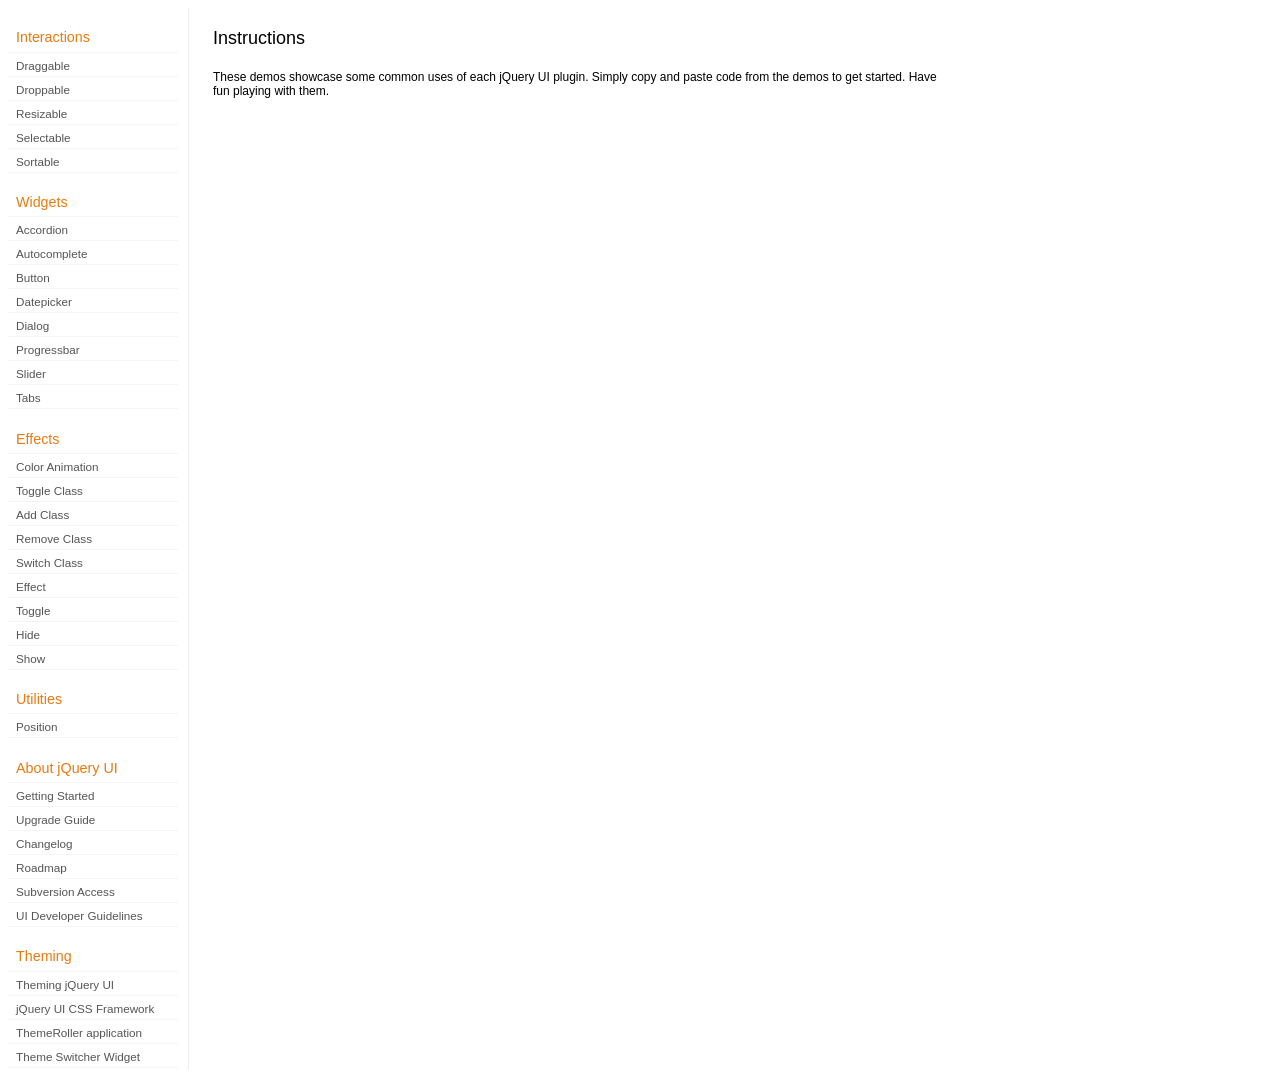
<file: web-app/js/jquery/development-bundle/demos/index.html>
<!DOCTYPE html>
<html lang="en">
<head>
	<meta charset="UTF-8" />
	<meta http-equiv="Content-Type" content="text/html; charset=utf-8" />
	<title>jQuery UI Demos</title>
	<link type="text/css" href="../themes/base/jquery.ui.all.css" rel="stylesheet" />
	<link type="text/css" href="demos.css" rel="stylesheet" />
	<script type="text/javascript" src="../jquery-1.4.2.js"></script>
	<script type="text/javascript" src="../external/jquery.bgiframe-2.1.1.js"></script>
	<script type="text/javascript" src="../ui/jquery.ui.core.js"></script>
	<script type="text/javascript" src="../ui/jquery.ui.widget.js"></script>
	<script type="text/javascript" src="../ui/jquery.ui.mouse.js"></script>
	<script type="text/javascript" src="../ui/jquery.ui.accordion.js"></script>
	<script type="text/javascript" src="../ui/jquery.ui.autocomplete.js"></script>
	<script type="text/javascript" src="../ui/jquery.ui.button.js"></script>
	<script type="text/javascript" src="../ui/jquery.ui.datepicker.js"></script>
	<script type="text/javascript" src="../ui/jquery.ui.dialog.js"></script>
	<script type="text/javascript" src="../ui/jquery.ui.draggable.js"></script>
	<script type="text/javascript" src="../ui/jquery.ui.droppable.js"></script>
	<script type="text/javascript" src="../ui/jquery.ui.position.js"></script>
	<script type="text/javascript" src="../ui/jquery.ui.progressbar.js"></script>
	<script type="text/javascript" src="../ui/jquery.ui.resizable.js"></script>
	<script type="text/javascript" src="../ui/jquery.ui.selectable.js"></script>
	<script type="text/javascript" src="../ui/jquery.ui.slider.js"></script>
	<script type="text/javascript" src="../ui/jquery.ui.sortable.js"></script>
	<script type="text/javascript" src="../ui/jquery.ui.tabs.js"></script>
	<script type="text/javascript" src="../ui/jquery.effects.core.js"></script>
	<script type="text/javascript" src="../ui/jquery.effects.blind.js"></script>
	<script type="text/javascript" src="../ui/jquery.effects.bounce.js"></script>
	<script type="text/javascript" src="../ui/jquery.effects.clip.js"></script>
	<script type="text/javascript" src="../ui/jquery.effects.drop.js"></script>
	<script type="text/javascript" src="../ui/jquery.effects.explode.js"></script>
	<script type="text/javascript" src="../ui/jquery.effects.fold.js"></script>
	<script type="text/javascript" src="../ui/jquery.effects.highlight.js"></script>
	<script type="text/javascript" src="../ui/jquery.effects.pulsate.js"></script>
	<script type="text/javascript" src="../ui/jquery.effects.scale.js"></script>
	<script type="text/javascript" src="../ui/jquery.effects.shake.js"></script>
	<script type="text/javascript" src="../ui/jquery.effects.slide.js"></script>
	<script type="text/javascript" src="../ui/jquery.effects.transfer.js"></script>
	<script type="text/javascript" src="../ui/i18n/jquery.ui.datepicker-af.js"></script>
	<script type="text/javascript" src="../ui/i18n/jquery.ui.datepicker-ar.js"></script>
	<script type="text/javascript" src="../ui/i18n/jquery.ui.datepicker-az.js"></script>
	<script type="text/javascript" src="../ui/i18n/jquery.ui.datepicker-bs.js"></script>
	<script type="text/javascript" src="../ui/i18n/jquery.ui.datepicker-bg.js"></script>
	<script type="text/javascript" src="../ui/i18n/jquery.ui.datepicker-ca.js"></script>
	<script type="text/javascript" src="../ui/i18n/jquery.ui.datepicker-cs.js"></script>
	<script type="text/javascript" src="../ui/i18n/jquery.ui.datepicker-da.js"></script>
	<script type="text/javascript" src="../ui/i18n/jquery.ui.datepicker-de.js"></script>
	<script type="text/javascript" src="../ui/i18n/jquery.ui.datepicker-el.js"></script>
	<script type="text/javascript" src="../ui/i18n/jquery.ui.datepicker-en-GB.js"></script>
	<script type="text/javascript" src="../ui/i18n/jquery.ui.datepicker-eo.js"></script>
	<script type="text/javascript" src="../ui/i18n/jquery.ui.datepicker-es.js"></script>
	<script type="text/javascript" src="../ui/i18n/jquery.ui.datepicker-et.js"></script>
	<script type="text/javascript" src="../ui/i18n/jquery.ui.datepicker-eu.js"></script>
	<script type="text/javascript" src="../ui/i18n/jquery.ui.datepicker-fa.js"></script>
	<script type="text/javascript" src="../ui/i18n/jquery.ui.datepicker-fi.js"></script>
	<script type="text/javascript" src="../ui/i18n/jquery.ui.datepicker-fo.js"></script>
	<script type="text/javascript" src="../ui/i18n/jquery.ui.datepicker-fr.js"></script>
	<script type="text/javascript" src="../ui/i18n/jquery.ui.datepicker-fr-CH.js"></script>
	<script type="text/javascript" src="../ui/i18n/jquery.ui.datepicker-he.js"></script>
	<script type="text/javascript" src="../ui/i18n/jquery.ui.datepicker-hr.js"></script>
	<script type="text/javascript" src="../ui/i18n/jquery.ui.datepicker-hu.js"></script>
	<script type="text/javascript" src="../ui/i18n/jquery.ui.datepicker-hy.js"></script>
	<script type="text/javascript" src="../ui/i18n/jquery.ui.datepicker-id.js"></script>
	<script type="text/javascript" src="../ui/i18n/jquery.ui.datepicker-is.js"></script>
	<script type="text/javascript" src="../ui/i18n/jquery.ui.datepicker-it.js"></script>
	<script type="text/javascript" src="../ui/i18n/jquery.ui.datepicker-ja.js"></script>
	<script type="text/javascript" src="../ui/i18n/jquery.ui.datepicker-ko.js"></script>
	<script type="text/javascript" src="../ui/i18n/jquery.ui.datepicker-kz.js"></script>
	<script type="text/javascript" src="../ui/i18n/jquery.ui.datepicker-lt.js"></script>
	<script type="text/javascript" src="../ui/i18n/jquery.ui.datepicker-lv.js"></script>
	<script type="text/javascript" src="../ui/i18n/jquery.ui.datepicker-ms.js"></script>
	<script type="text/javascript" src="../ui/i18n/jquery.ui.datepicker-nl.js"></script>
	<script type="text/javascript" src="../ui/i18n/jquery.ui.datepicker-no.js"></script>
	<script type="text/javascript" src="../ui/i18n/jquery.ui.datepicker-pl.js"></script>
	<script type="text/javascript" src="../ui/i18n/jquery.ui.datepicker-pt-BR.js"></script>
	<script type="text/javascript" src="../ui/i18n/jquery.ui.datepicker-ro.js"></script>
	<script type="text/javascript" src="../ui/i18n/jquery.ui.datepicker-ru.js"></script>
	<script type="text/javascript" src="../ui/i18n/jquery.ui.datepicker-sk.js"></script>
	<script type="text/javascript" src="../ui/i18n/jquery.ui.datepicker-sl.js"></script>
	<script type="text/javascript" src="../ui/i18n/jquery.ui.datepicker-sq.js"></script>
	<script type="text/javascript" src="../ui/i18n/jquery.ui.datepicker-sr.js"></script>
	<script type="text/javascript" src="../ui/i18n/jquery.ui.datepicker-sr-SR.js"></script>
	<script type="text/javascript" src="../ui/i18n/jquery.ui.datepicker-sv.js"></script>
	<script type="text/javascript" src="../ui/i18n/jquery.ui.datepicker-ta.js"></script>
	<script type="text/javascript" src="../ui/i18n/jquery.ui.datepicker-th.js"></script>
	<script type="text/javascript" src="../ui/i18n/jquery.ui.datepicker-tr.js"></script>
	<script type="text/javascript" src="../ui/i18n/jquery.ui.datepicker-uk.js"></script>
	<script type="text/javascript" src="../ui/i18n/jquery.ui.datepicker-vi.js"></script>
	<script type="text/javascript" src="../ui/i18n/jquery.ui.datepicker-zh-CN.js"></script>
	<script type="text/javascript" src="../ui/i18n/jquery.ui.datepicker-zh-HK.js"></script>
	<script type="text/javascript" src="../ui/i18n/jquery.ui.datepicker-zh-TW.js"></script>
	<script type="text/javascript">
	jQuery(function($) {
		
		$('.left-nav a').click(function(ev) {
			window.location.hash = this.href.replace(/.+\/([^\/]+)\/index\.html/,'$1') + '|default';
			loadPage(this.href);
			$('.left-nav a.selected').removeClass('selected');
			$(this).addClass('selected');
			ev.preventDefault();
		});
		
		if (window.location.hash) {
			if (window.location.hash.indexOf('|') === -1) {
				window.location.hash += '|default';	
			}			
			var path = window.location.href.replace(/(index\.html)?#/,'');
			path = path.replace('\|','/') + '.html';
			loadPage(path);
		}		

		function loadPage(path) {			
			var section = path.replace(/\/[^\/]+\.html/,'');
			var header = section.replace(/.+\/([^\/]+)/,'$1').replace(/_/, ' ');
			
			$('td.normal div.normal')
				.empty()
				.append('<h4 class="demo-subheader">Functional demo:</h4>')
				.append('<h3 class="demo-header">'+ header +'</h3>')
				.append('<div id="demo-config"></div>')
				.find('#demo-config')
					.append('<div id="demo-frame"></div><div id="demo-config-menu"></div><div id="demo-link"><a class="demoWindowLink" href="#"><span class="ui-icon ui-icon-newwin"></span>Open demo in a new window</a></div>')
					.find('#demo-config-menu')
						.load(section + '/index.html .demos-nav', function() {
							$('#demo-config-menu a').each(function() {
								this.setAttribute('href', section + '/' + this.getAttribute('href').replace(/.+\/([^\/]+)/,'$1'));
								$(this).attr('target', 'demo-frame');
								$(this).click(function() {

									resetDemos();
									
									$(this).parents('ul').find('li').removeClass('demo-config-on');
									$(this).parent().addClass('demo-config-on');
									$('#demo-notes').fadeOut();

									//Set the hash to the actual page without ".html"
									window.location.hash = header + '|' + this.getAttribute('href').match((/\/([^\/\\]+)\.html/))[1];

									loadDemo(this.getAttribute('href'));

									return false;
								});
							});

							if (window.location.hash) {
								var demo = window.location.hash.split('|')[1];
								$('#demo-config-menu a').each(function(){
									if (this.href.indexOf(demo + '.html') !== -1) {
										$(this).parents('ul').find('li').removeClass('demo-config-on');
										$(this).parent().addClass('demo-config-on');									
										loadDemo(this.href);										
									}
								});
							}

							updateDemoNotes();
						})
					.end()
					.find('#demo-link a')
						.bind('click', function(ev){
							window.open(this.href);
							ev.preventDefault();
						})
					.end()
				.end()
			;
			
			resetDemos();
		}
				
		function loadDemo(path) {
			var directory = path.match(/([^\/]+)\/[^\/\.]+\.html$/)[1];
			$.get(path, function(data) {
				var source = data;
				data = data.replace(/<script.*>.*<\/script>/ig,""); // Remove script tags
				data = data.replace(/<\/?link.*>/ig,""); //Remove link tags
				data = data.replace(/<\/?html.*>/ig,""); //Remove html tag
				data = data.replace(/<\/?body.*>/ig,""); //Remove body tag
				data = data.replace(/<\/?head.*>/ig,""); //Remove head tag
				data = data.replace(/<\/?!doctype.*>/ig,""); //Remove doctype
				data = data.replace(/<title.*>.*<\/title>/ig,""); // Remove title tags
				data = data.replace(/((href|src)=["'])(?!(http|#))/ig, "$1" + directory + "/");

				$('#demo-style').remove();
				$('#demo-frame').empty().html(data);
				$('#demo-frame style').clone().appendTo('head').attr('id','demo-style');
				$('#demo-link a').attr('href', path);
				updateDemoNotes();
				updateDemoSource(source);
				
				if (/default.html$/.test(path)) {
					$.get("documentation/docs-" + path.match(/demos\/(.+)\//)[1] + ".html", function(html) {
						$("#demo-source").after(html);
						$("#widget-docs").tabs();
						$(".param-header").click(function() {
							$(this).parent().toggleClass("param-open").end().next().toggle();
						});
						$(".docs-list-header").each(function() {
							var header = $(this);
							var details = header.next().find(".param-details").hide();
							$("a:first", header).click(function() {
								details.show().parent().addClass("param-open");
								return false;
							});
							$("a:last", header).click(function() {
								details.hide().parent().removeClass("param-open");
								return false;
							});
						});
					});
				}
			});
		}

		function updateDemoNotes() {
			var notes = $('#demo-frame .demo-description');
			if ($('#demo-notes').length == 0) {
				$('<div id="demo-notes"></div>').insertAfter('#demo-config');
			}
			$('#demo-notes').hide().empty().html(notes.html());
			$('#demo-notes').show();
			notes.hide();
		}
		
		function updateDemoSource(source) {
			if ($('#demo-source').length == 0) {
				$('<div id="demo-source"><a href="#" class="source-closed">View Source</a><div><pre><code></code></pre></div></div>').insertAfter('#demo-notes');
				$('#demo-source').find(">a").click(function() {
					$(this).toggleClass("source-closed").toggleClass("source-open").next().toggle();
					return false;
				}).end().find(">div").hide();
			}
			var cleanedSource = source
				.replace('themes/base/jquery.ui.all.css', 'theme/jquery.ui.all.css')
				.replace(/\s*\x3Clink.*demos\x2Ecss.*\x3E\s*/, '\r\n\t')
				.replace(/\x2E\x2E\x2F\x2E\x2E\x2F/g, '');

			$('#demo-source code').empty().text(cleanedSource);
		}
		
		function resetDemos() {
			$.datepicker.setDefaults($.extend({showMonthAfterYear: false}, $.datepicker.regional['']));
			$(".ui-dialog-content").remove();			
		}
				
	});
	</script>
</head>
<body>

<table class="layout-grid" cellspacing="0" cellpadding="0">
	<tr>
		<td class="left-nav">
			<dl class="demos-nav">
				<dt>Interactions</dt>
					<dd><a href="draggable/index.html">Draggable</a></dd>
					<dd><a href="droppable/index.html">Droppable</a></dd>
					<dd><a href="resizable/index.html">Resizable</a></dd>
					<dd><a href="selectable/index.html">Selectable</a></dd>
					<dd><a href="sortable/index.html">Sortable</a></dd>
				<dt>Widgets</dt>
					<dd><a href="accordion/index.html">Accordion</a></dd>
					<dd><a href="autocomplete/index.html">Autocomplete</a></dd>
					<dd><a href="button/index.html">Button</a></dd>
					<dd><a href="datepicker/index.html">Datepicker</a></dd>
					<dd><a href="dialog/index.html">Dialog</a></dd>
					<dd><a href="progressbar/index.html">Progressbar</a></dd>
					<dd><a href="slider/index.html">Slider</a></dd>
					<dd><a href="tabs/index.html">Tabs</a></dd>
				<dt>Effects</dt>
					<dd><a href="animate/index.html">Color Animation</a></dd>
					<dd><a href="toggleClass/index.html">Toggle Class</a></dd>
					<dd><a href="addClass/index.html">Add Class</a></dd>
					<dd><a href="removeClass/index.html">Remove Class</a></dd>
					<dd><a href="switchClass/index.html">Switch Class</a></dd>
					<dd><a href="effect/index.html">Effect</a></dd>
					<dd><a href="toggle/index.html">Toggle</a></dd>
					<dd><a href="hide/index.html">Hide</a></dd>
					<dd><a href="show/index.html">Show</a></dd>
				<dt>Utilities</dt>
                    <dd><a href="position/index.html">Position</a></dd>
				<dt>About jQuery UI</dt>
					<dd><a href="http://jqueryui.com/docs/Getting_Started">Getting Started</a></dd>
					<dd><a href="http://jqueryui.com/docs/Upgrade_Guide">Upgrade Guide</a></dd>					
					<dd><a href="http://jqueryui.com/docs/Changelog">Changelog</a></dd>
					<dd><a href="http://jqueryui.com/docs/Roadmap">Roadmap</a></dd>
					<dd><a href="http://jqueryui.com/docs/Subversion">Subversion Access</a></dd>
					<dd><a href="http://jqueryui.com/docs/Developer_Guide">UI Developer Guidelines</a></dd>
				<dt>Theming</dt>
					<dd><a href="http://jqueryui.com/docs/Theming">Theming jQuery UI</a></dd>
					<dd><a href="http://jqueryui.com/docs/Theming/API">jQuery UI CSS Framework</a></dd>
					<dd><a href="http://jqueryui.com/docs/Theming/Themeroller">ThemeRoller application</a></dd>
					<dd><a href="http://jqueryui.com/docs/Theming/ThemeSwitcher">Theme Switcher Widget</a></dd>

			</dl>
		</td>
		<td class="normal">

			<div class="normal">

					<h3>Instructions</h3>
					<p>
						These demos showcase some common uses of each jQuery UI plugin. Simply copy and paste code from the demos to get started. Have fun playing with them.
					</p>
				
			</div>

		</td>
	</tr>
</table>
</body>
</html>
</file>
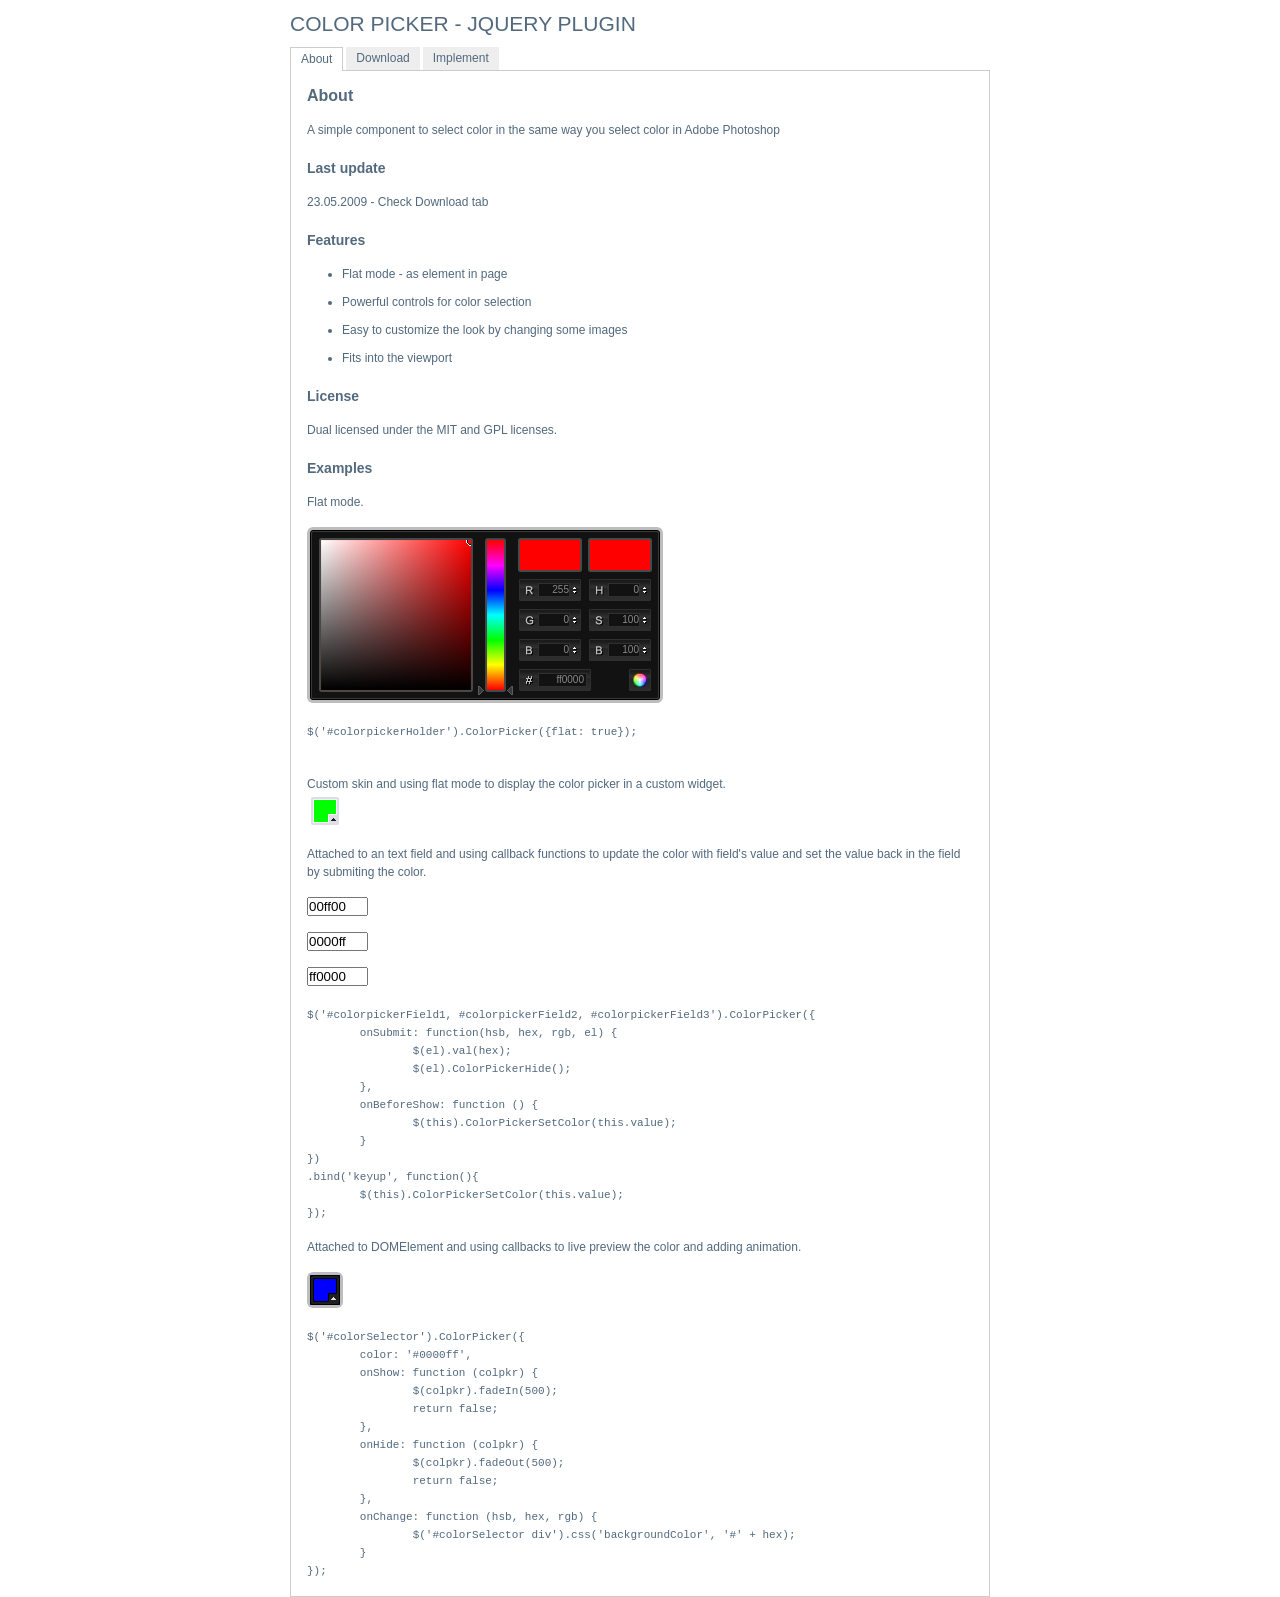
<file: web-app/js/jquery/plugins/colorpicker/index.html>
<!DOCTYPE html PUBLIC "-//W3C//DTD XHTML 1.0 Strict//EN" "http://www.w3.org/TR/xhtml1/DTD/xhtml1-strict.dtd">
<html xmlns="http://www.w3.org/1999/xhtml" xml:lang="en" lang="en">
<head>
    <link rel="stylesheet" href="css/colorpicker.css" type="text/css"/>
    <link rel="stylesheet" media="screen" type="text/css" href="css/layout.css"/>
    <title>ColorPicker - jQuery plugin</title>
    <script type="text/javascript" src="js/jquery.js"></script>
    <script type="text/javascript" src="js/colorpicker.js"></script>
    <script type="text/javascript" src="js/eye.js"></script>
    <script type="text/javascript" src="js/utils.js"></script>
    <script type="text/javascript" src="js/layout.js?ver=1.0.2"></script>
</head>
<body>
<div class="wrapper">
    <h1>Color Picker - jQuery plugin</h1>
    <ul class="navigationTabs">
        <li><a href="#about" rel="about">About</a></li>
        <li><a href="#download" rel="download">Download</a></li>
        <li><a href="#implement" rel="implement">Implement</a></li>
    </ul>
    <div class="tabsContent">
        <div class="tab">
            <h2>About</h2>

            <p>A simple component to select color in the same way you select color in Adobe Photoshop</p>

            <h3>Last update</h3>

            <p>23.05.2009 - Check Download tab</p>

            <h3>Features</h3>
            <ul>
                <li>Flat mode - as element in page</li>
                <li>Powerful controls for color selection</li>
                <li>Easy to customize the look by changing some images</li>
                <li>Fits into the viewport</li>
            </ul>
            <h3>License</h3>

            <p>Dual licensed under the MIT and GPL licenses.</p>

            <h3>Examples</h3>

            <p>Flat mode.</p>

            <p id="colorpickerHolder">
            </p>
                <pre>
$('#colorpickerHolder').ColorPicker({flat: true});
                </pre>
            <p>Custom skin and using flat mode to display the color picker in a custom widget.</p>

            <div id="customWidget">
                <div id="colorSelector2">
                    <div style="background-color: #00ff00"></div>
                </div>
                <div id="colorpickerHolder2">
                </div>
            </div>

            <p>Attached to an text field and using callback functions to update the color with field's value and set the
                value back in the field by submiting the color.</p>

            <p><input type="text" maxlength="6" size="6" id="colorpickerField1" value="00ff00"/></p>

            <p><input type="text" maxlength="6" size="6" id="colorpickerField3" value="0000ff"/></p>

            <p><input type="text" maxlength="6" size="6" id="colorpickerField2" value="ff0000"/></p>
				<pre>$('#colorpickerField1, #colorpickerField2, #colorpickerField3').ColorPicker({
	onSubmit: function(hsb, hex, rgb, el) {
		$(el).val(hex);
		$(el).ColorPickerHide();
	},
	onBeforeShow: function () {
		$(this).ColorPickerSetColor(this.value);
	}
})
.bind('keyup', function(){
	$(this).ColorPickerSetColor(this.value);
});
</pre>
            <p>Attached to DOMElement and using callbacks to live preview the color and adding animation.</p>

            <p>

            <div id="colorSelector">
                <div style="background-color: #0000ff"></div>
            </div>
            </p>
				<pre>
$('#colorSelector').ColorPicker({
	color: '#0000ff',
	onShow: function (colpkr) {
		$(colpkr).fadeIn(500);
		return false;
	},
	onHide: function (colpkr) {
		$(colpkr).fadeOut(500);
		return false;
	},
	onChange: function (hsb, hex, rgb) {
		$('#colorSelector div').css('backgroundColor', '#' + hex);
	}
});
</pre>
        </div>
        <div class="tab">
            <h2>Download</h2>

            <p><a href="colorpicker.zip">colorpicker.zip (73 kb)</a>: jQuery, Javscript files, CSS files, images,
                examples and instructions.</p>

            <h3>Changelog</h3>
            <dl>
                <dt>23.05.2009</dt>
                <dd>Added: close on color selection example</dd>
                <dd>Added: restore original color option</dd>
                <dd>Changed: color update on key up event</dd>
                <dd>Fixed: colorpicker hide and show methods</dd>
                <dd>Fixed: reference to options. Multiple fields with colorpickers is possible now.</dd>
                <dd>Fixed: RGB to HSB convertion</dd>
                <dt>22.08.2008</dt>
                <dd>Fixed bug: where some events were not canceled right on Safari</dd>
                <dd>Fixed bug: where teh view port was not detected right on Safari</dd>
                <dt>16-07-2008</dt>
                <dd>Fixed bug where the letter 'F' could not be typed in the Hex field</dd>
                <dd>Fixed bug where the changes on Hex field where not parsed</dd>
                <dd>Added new option 'livePreview'</dd>
                <dt>08-07-2008</dt>
                <dd>Fixed typo in the code, both JavaScript and CSS</dd>
                <dd>Changed the cursor for some elements</dd>
                <dd>Added new demo explaining how to implement custom skin</dd>
                <dt>07.07.2008</dt>
                <dd>The first release.</dd>
            </dl>
        </div>
        <div class="tab">
            <h2>Implement</h2>

            <p>Attach the Javascript and CSS files to your document. Edit CSS file and fix the paths to images and
                change colors to fit your site theme.</p>
                <pre>
&lt;link rel="stylesheet" media="screen" type="text/css" href="css/colorpicker.css" /&gt;
&lt;script type="text/javascript" src="js/colorpicker.js"&gt;&lt;/script&gt;
                </pre>
            <h3>Invocation code</h3>

            <p>All you have to do is to select the elements in a jQuery way and call the plugin.</p>
                <pre>
 $('input').ColorPicker(options);
                </pre>
            <h3>Options</h3>

            <p>A hash of parameters. All parameters are optional.</p>
            <table>
                <tr>
                    <td><strong>eventName</strong></td>
                    <td>string</td>
                    <td>The desired event to trigger the colorpicker. Default: 'click'</td>
                </tr>
                <tr>
                    <td><strong>color</strong></td>
                    <td>string or hash</td>
                    <td>The default color. String for hex color or hash for RGB and HSB ({r:255, r:0, b:0}) . Default:
                        'ff0000'
                    </td>
                </tr>
                <tr>
                    <td><strong>flat</strong></td>
                    <td>boolean</td>
                    <td>Whatever if the color picker is appended to the element or triggered by an event. Default
                        false
                    </td>
                </tr>
                <tr>
                    <td><strong>livePreview</strong></td>
                    <td>boolean</td>
                    <td>Whatever if the color values are filled in the fields while changing values on selector or a
                        field. If false it may improve speed. Default true
                    </td>
                </tr>
                <tr>
                    <td><strong>onShow</strong></td>
                    <td>function</td>
                    <td>Callback function triggered when the color picker is shown</td>
                </tr>
                <tr>
                    <td><strong>onBeforeShow</strong></td>
                    <td>function</td>
                    <td>Callback function triggered before the color picker is shown</td>
                </tr>
                <tr>
                    <td><strong>onHide</strong></td>
                    <td>function</td>
                    <td>Callback function triggered when the color picker is hidden</td>
                </tr>
                <tr>
                    <td><strong>onChange</strong></td>
                    <td>function</td>
                    <td>Callback function triggered when the color is changed</td>
                </tr>
                <tr>
                    <td><strong>onSubmit</strong></td>
                    <td>function</td>
                    <td>Callback function triggered when the color it is chosen</td>
                </tr>
            </table>
            <h3>Set color</h3>

            <p>If you want to set a new color.</p>
            <pre>$('input').ColorPickerSetColor(color);</pre>
            <p>The 'color' argument is the same format as the option color, string for hex color or hash for RGB and HSB
                ({r:255, r:0, b:0}).</p>
        </div>
    </div>
</div>
</body>
</html>
</file>
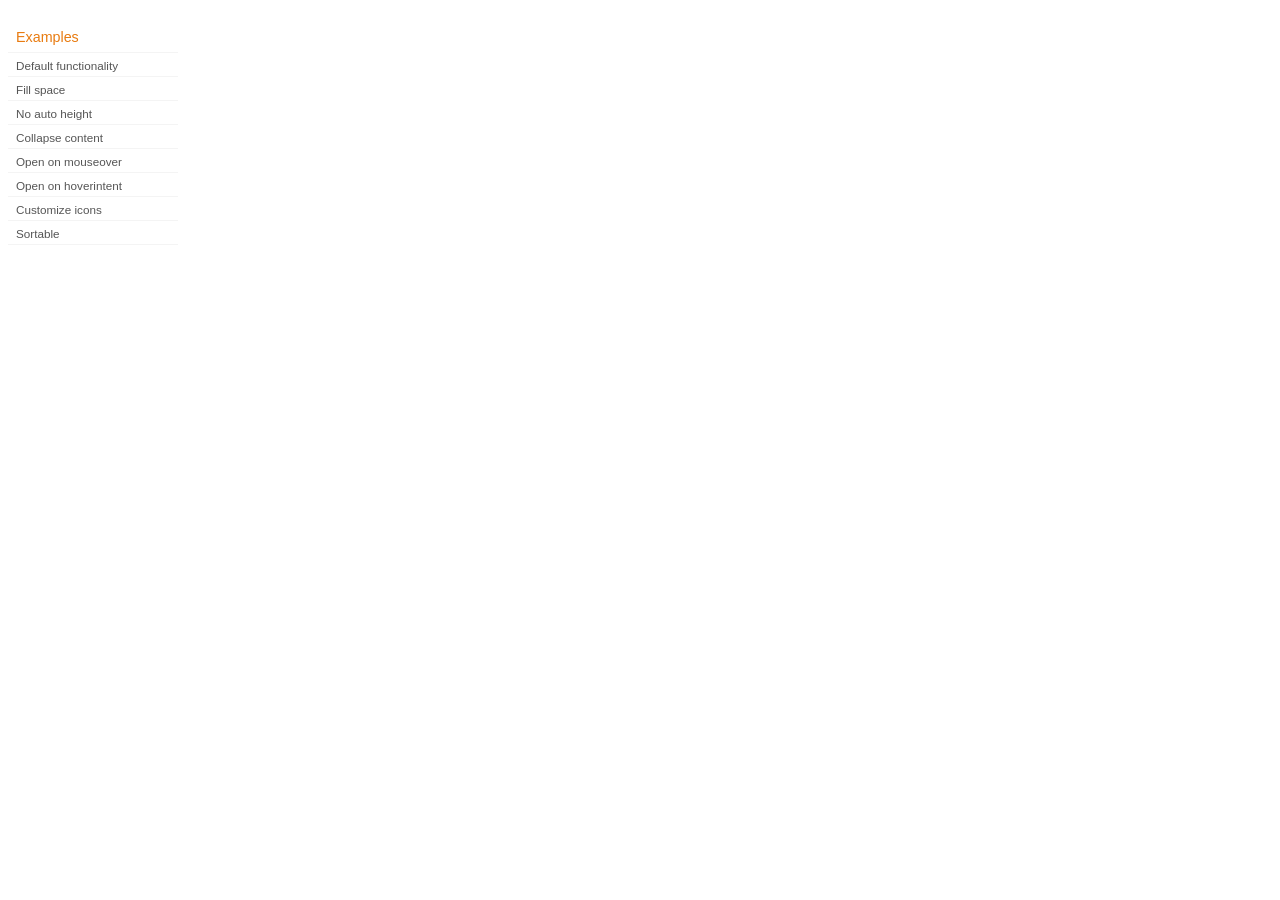
<file: web-app/js/jquery/development-bundle/demos/accordion/index.html>
<!DOCTYPE html>
<html lang="en">
<head>
	<meta charset="utf-8">
	<title>jQuery UI Accordion Demos</title>
	<link rel="stylesheet" href="../demos.css">
</head>
<body>

<div class="demos-nav">
	<h4>Examples</h4>
	<ul>
		<li class="demo-config-on"><a href="default.html">Default functionality</a></li>
		<li><a href="fillspace.html">Fill space</a></li>
		<li><a href="no-auto-height.html">No auto height</a></li>
		<li><a href="collapsible.html">Collapse content</a></li>
		<li><a href="mouseover.html">Open on mouseover</a></li>
		<li><a href="hoverintent.html">Open on hoverintent</a></li>
		<li><a href="custom-icons.html">Customize icons</a></li>
		<li><a href="sortable.html">Sortable</a></li>
	</ul>
</div>

</body>
</html>
</file>
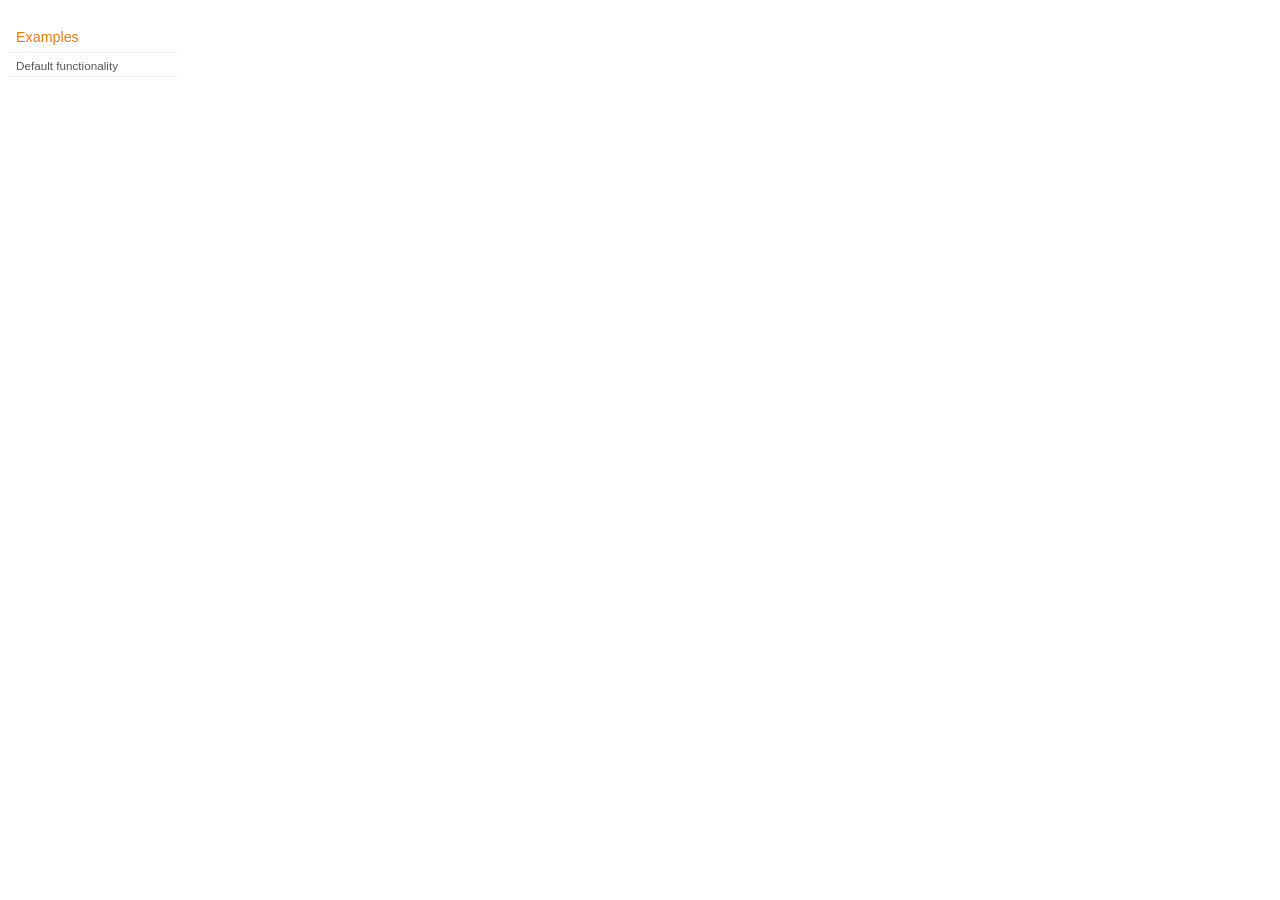
<file: web-app/js/jquery/development-bundle/demos/addClass/index.html>
<!DOCTYPE html>
<html lang="en">
<head>
	<meta charset="utf-8">
	<title>jQuery UI Effects Demos</title>
	<link rel="stylesheet" href="../demos.css">
</head>
<body>

<div class="demos-nav">
	<h4>Examples</h4>
	<ul>
		<li class="demo-config-on"><a href="default.html">Default functionality</a></li>
	</ul>
</div>

</body>
</html>
</file>
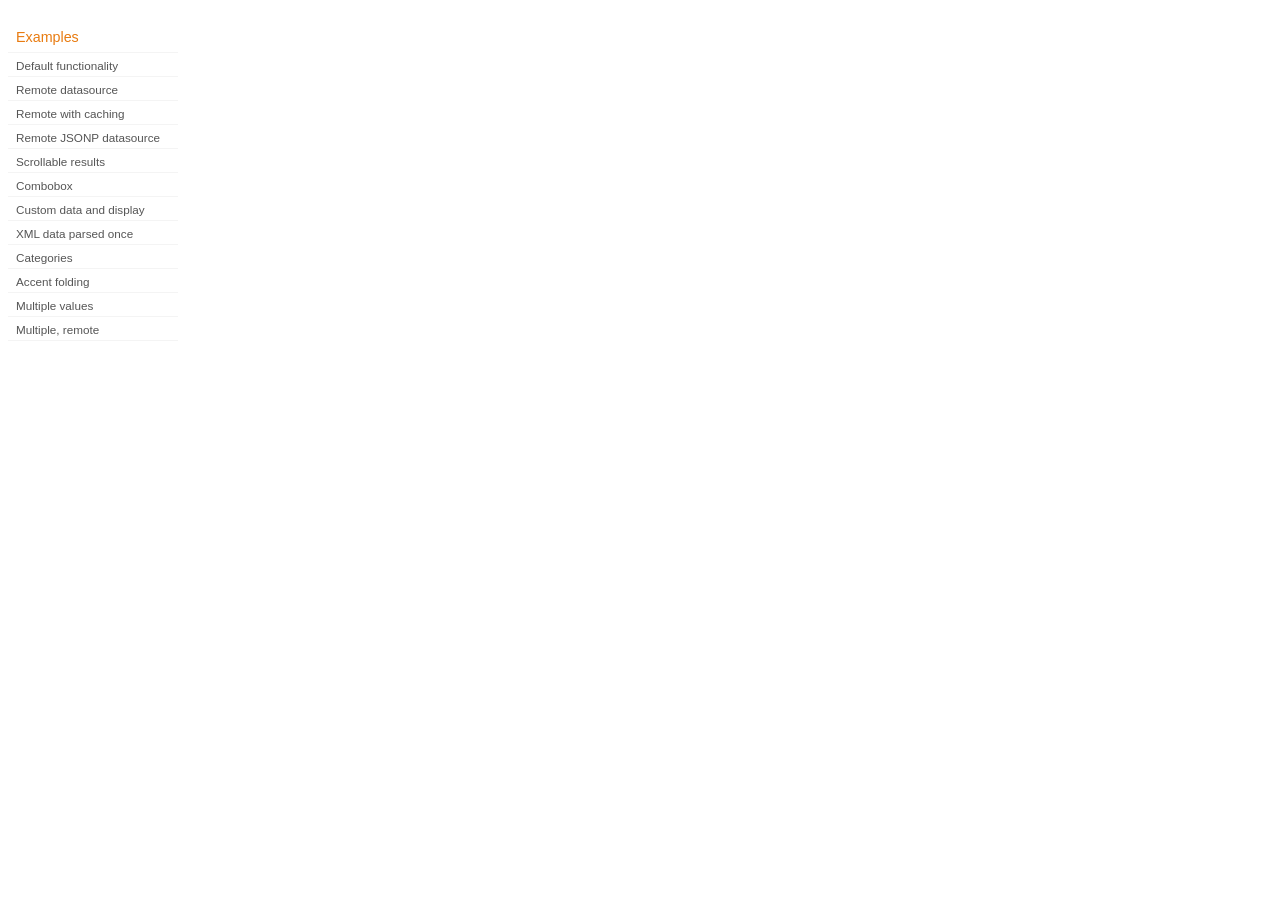
<file: web-app/js/jquery/development-bundle/demos/autocomplete/index.html>
<!DOCTYPE html>
<html lang="en">
<head>
	<meta charset="utf-8">
	<title>jQuery UI Autocomplete Demos</title>
	<link rel="stylesheet" href="../demos.css">
</head>
<body>
	<div class="demos-nav">
		<h4>Examples</h4>
		<ul>
			<li class="demo-config-on"><a href="default.html">Default functionality</a></li>
			<li><a href="remote.html">Remote datasource</a></li>
			<li><a href="remote-with-cache.html">Remote with caching</a></li>
			<li><a href="remote-jsonp.html">Remote JSONP datasource</a></li>
			<li><a href="maxheight.html">Scrollable results</a></li>
			<li><a href="combobox.html">Combobox</a></li>
			<li><a href="custom-data.html">Custom data and display</a></li>
			<li><a href="xml.html">XML data parsed once</a></li>
			<li><a href="categories.html">Categories</a></li>
			<li><a href="folding.html">Accent folding</a></li>
			<li><a href="multiple.html">Multiple values</a></li>
			<li><a href="multiple-remote.html">Multiple, remote</a></li>
		</ul>
	</div>
</body>
</html>
</file>
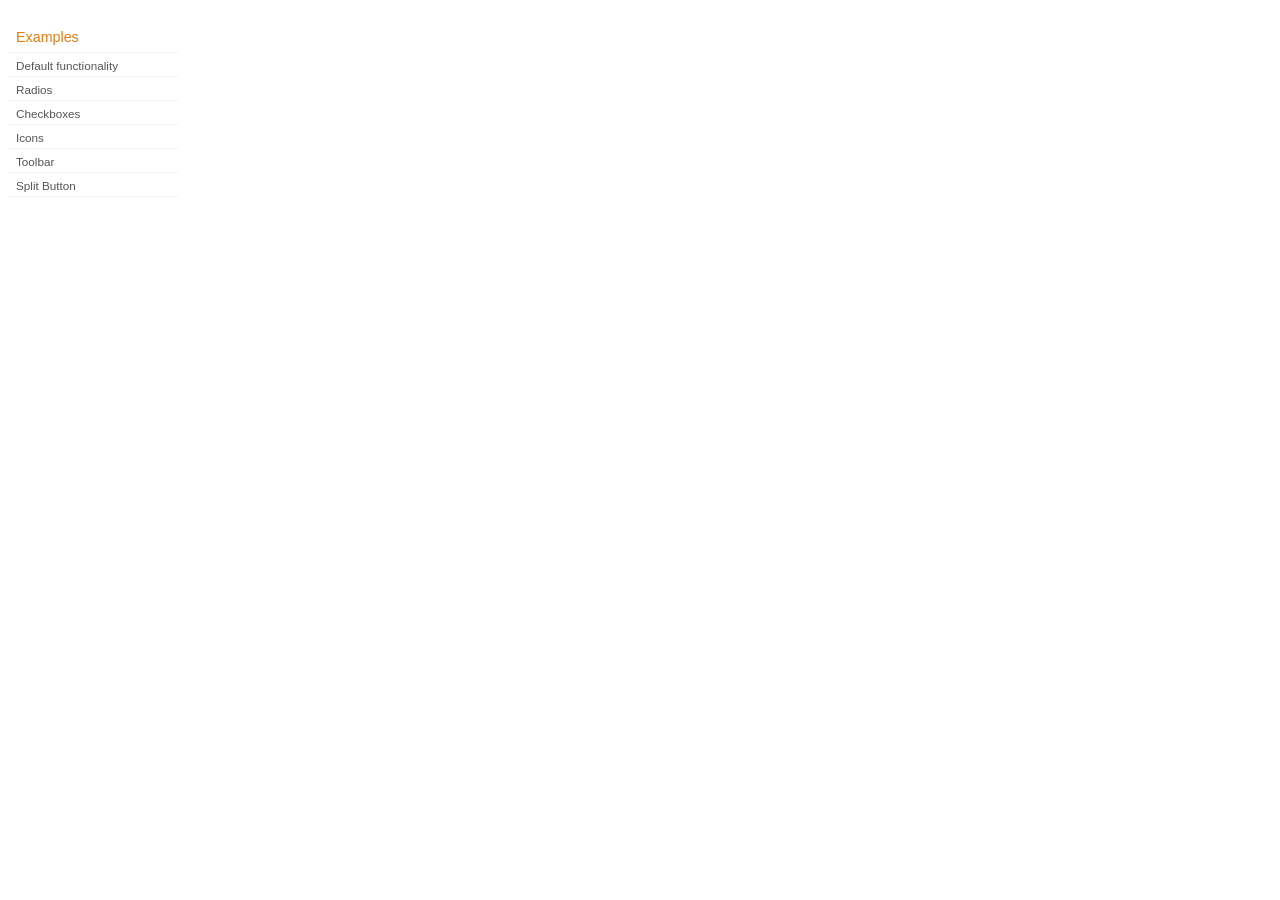
<file: web-app/js/jquery/development-bundle/demos/button/index.html>
<!DOCTYPE html>
<html lang="en">
<head>
	<meta charset="utf-8">
	<title>jQuery UI Button Demos</title>
	<link rel="stylesheet" href="../demos.css">
</head>
<body>

<div class="demos-nav">
	<h4>Examples</h4>
	<ul>
		<li class="demo-config-on"><a href="default.html">Default functionality</a></li>
		<li><a href="radio.html">Radios</a></li>
		<li><a href="checkbox.html">Checkboxes</a></li>
		<li><a href="icons.html">Icons</a></li>
		<li><a href="toolbar.html">Toolbar</a></li>
		<li><a href="splitbutton.html">Split Button</a></li>
	</ul>
</div>

</body>
</html>
</file>
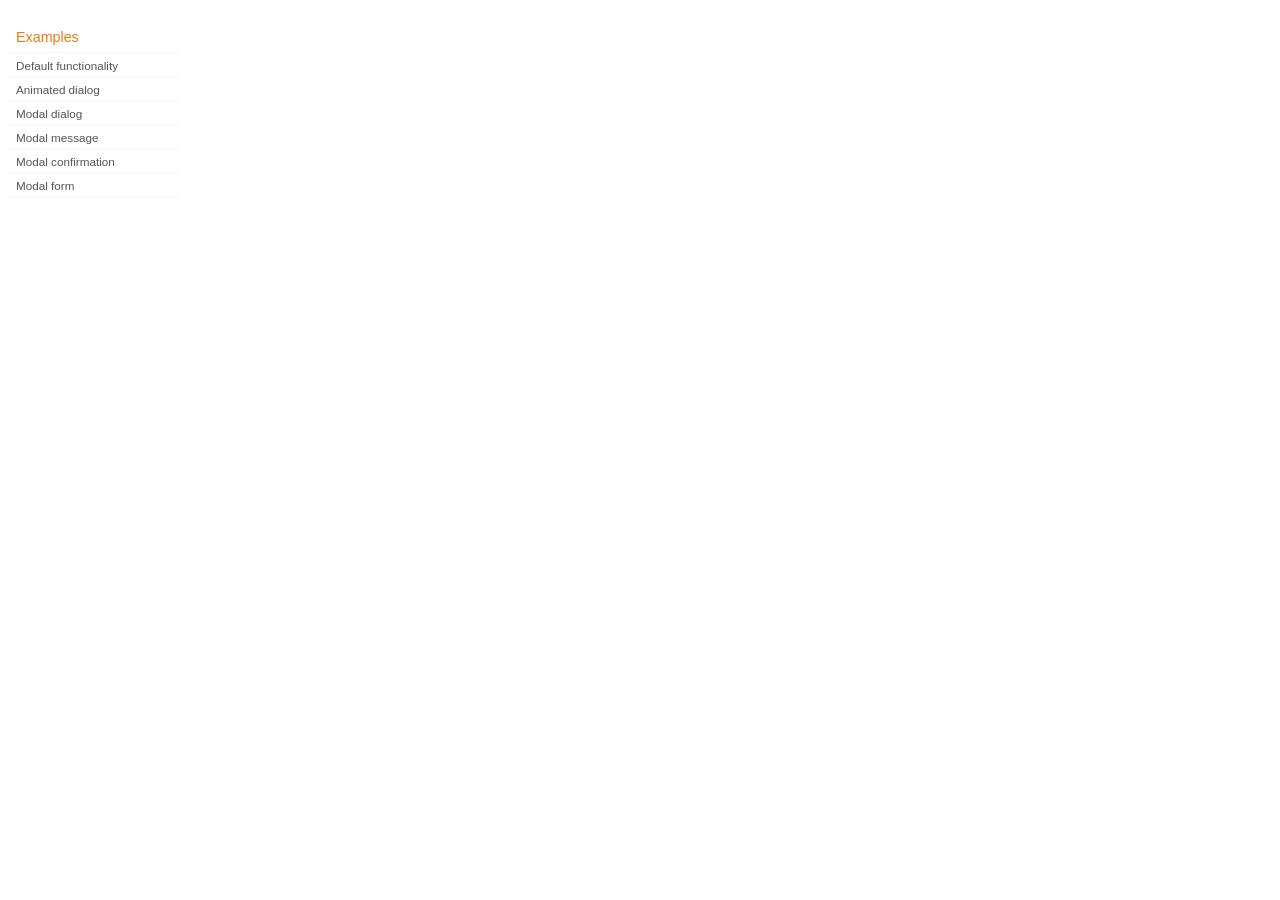
<file: web-app/js/jquery/development-bundle/demos/dialog/index.html>
<!DOCTYPE html>
<html lang="en">
<head>
	<meta charset="utf-8">
	<title>jQuery UI Dialog Demos</title>
	<link rel="stylesheet" href="../demos.css">
</head>
<body>

<div class="demos-nav">
	<h4>Examples</h4>
	<ul>
		<li class="demo-config-on"><a href="default.html">Default functionality</a></li>
		<li><a href="animated.html">Animated dialog</a></li>
		<li><a href="modal.html">Modal dialog</a></li>
		<li><a href="modal-message.html">Modal message</a></li>
		<li><a href="modal-confirmation.html">Modal confirmation</a></li>
		<li><a href="modal-form.html">Modal form</a></li>
	</ul>
</div>

</body>
</html>
</file>
<file: web-app/js/jquery/development-bundle/demos/demos.css>
body {
	font-size: 62.5%;
}

table {
	font-size: 1em;
}

/* Site
   -------------------------------- */

body {
	font-family: "Trebuchet MS", "Helvetica", "Arial",  "Verdana", "sans-serif";
}

/* Layout
   -------------------------------- */

.layout-grid {
	width: 960px;
}

.layout-grid td {
	vertical-align: top;
}

.layout-grid td.left-nav {
	width: 140px;
}

.layout-grid td.normal {
	border-left: 1px solid #eee;
	padding: 20px 24px;
	font-family: "Trebuchet MS", "Helvetica", "Arial",  "Verdana", "sans-serif";
}

.layout-grid td.demos {
	background: url('/images/demos_bg.jpg') no-repeat;
	height: 337px;
	overflow: hidden;
}

/* Normal
   -------------------------------- */

.normal h3,
.normal h4 {
	margin: 0;
	font-weight: normal;
}

.normal h3 {
	padding: 0 0 9px;
	font-size: 1.8em;
}

.normal h4 {
	padding-bottom: 21px;
	border-bottom: 1px dashed #999;
	font-size: 1.2em;
	font-weight: bold;
}

.normal p {
	font-size: 1.2em;
}

/* Demos */

.demos-nav, .demos-nav dt, .demos-nav dd, .demos-nav ul, .demos-nav li {
	margin: 0;
	padding: 0
}

.demos-nav {
	float: left;
	width: 170px;
	font-size: 1.3em;
}

.demos-nav dt,
.demos-nav h4 {
	margin: 0;
	padding: 0;
	font: normal 1.1em "Trebuchet MS", "Helvetica", "Arial",  "Verdana", "sans-serif";
	color: #e87b10;
}

.demos-nav dt,
.demos-nav h4 {
	margin-top: 1.5em;
	margin-bottom: 0;
	padding-left: 8px;
	padding-bottom:5px;
	line-height: 1.2em;
	border-bottom: 1px solid #F4F4F4;
}

.demos-nav dd a,
.demos-nav li a {
	border-bottom: 1px solid #F4F4F4;
	display:block;
	padding: 4px 3px 4px 8px;
	font-size: 90%;
	text-decoration: none;
	color: #555 ;
	margin:2px 0;
	height:13px;
}

.demos-nav dd a:hover,
.demos-nav dd a:focus,
.demos-nav dd a:hover,
.demos-nav dd a:focus {
	background: #f3f3f3;
	color:#000;
	-moz-border-radius: 5px; -webkit-border-radius: 5px;
}
 .demos-nav dd a.selected {
	background: #555;
	color:#ffffff;
	-moz-border-radius: 5px; -webkit-border-radius: 5px;
}


/* new styles for demo pages, added by Filament 12.29.08
eventually we should convert the font sizes to ems -- using px for now to minimize style conflicts
*/

.normal h3.demo-header { font-size:32px; padding:0 0 5px; border-bottom:1px solid #eee; text-transform: capitalize; }
.normal h4.demo-subheader { font-size:10px; text-transform: uppercase; color:#999; padding:8px 0 3px; border:0; margin:0; }
.normal a:link,
.normal a:visited { color:#1b75bb; text-decoration:none; }
.normal a:hover,
.normal a:active { color:#0b559b; }

#demo-config { padding:20px 0 0; }

#demo-frame { float:left; width:540px; height:380px; border:1px solid #ddd; overflow: auto; position: relative; }
#demo-frame h3, #demo-frame h4 { padding: 0; font-weight: bold; font-size: 1em; }

#demo-config-menu { float:right; width:180px;  }
#demo-config-menu h4 { font-size:13px; color:#666; font-weight:normal; border:0; padding-left:18px; }

#demo-config-menu ul { list-style: none; padding: 0; margin: 0; }

#demo-config-menu li { font-size:12px; padding:0 0 0 10px; margin:3px 0; zoom: 1; }

#demo-config-menu li a:link,
#demo-config-menu li a:visited { display:block; padding:1px 8px 4px; border-bottom:1px dotted #b3b3b3; }
* html #demo-config-menu li a:link,
* html #demo-config-menu li a:visited { padding:1px 8px 2px; }
#demo-config-menu li a:hover,
#demo-config-menu li a:active { background-color:#f6f6f6; }

#demo-config-menu li.demo-config-on { background: url(images/demo-config-on-tile.gif) repeat-x left center; }

#demo-config-menu li.demo-config-on a:link,
#demo-config-menu li.demo-config-on a:visited,
#demo-config-menu li.demo-config-on a:hover,
#demo-config-menu li.demo-config-on a:active { background: url(images/demo-config-on.gif) no-repeat left; padding-left:18px; color:#fff; border:0; margin-left:-10px; margin-top: 0px; margin-bottom: 0px; }

#demo-source, #demo-notes {
	clear: both;
	padding: 20px 0 0;
	font-size: 1.3em;
}

#demo-notes { width:520px; color:#333; font-size: 1em; }
#demo-notes p code, .demo-description p code { padding: 0; font-weight: bold; }
#demo-source pre, #demo-source code { padding: 0; }
code, pre { padding:8px 0 8px 20px ; font-size: 1.2em; line-height:130%;  }

#demo-source a:link,
#demo-source a:visited,
#demo-source a:hover,
#demo-source a:active { font-size:12px; padding-left:13px; background-position: left center; background-repeat: no-repeat; }

#demo-source a.source-open:link,
#demo-source a.source-open:visited,
#demo-source a.source-open:hover,
#demo-source a.source-open:active { background-image: url(images/demo-spindown-open.gif); }

#demo-source a.source-closed:link,
#demo-source a.source-closed:visited,
#demo-source a.source-closed:hover,
#demo-source a.source-closed:active { background-image: url(images/demo-spindown-closed.gif); }

div.demo {
	padding:12px;
	font-family: "Trebuchet MS", "Arial", "Helvetica", "Verdana", "sans-serif";
}

div.demo h3.docs { clear:left; font-size:12px; font-weight:normal; padding:0 0 1em; margin:0; }

div.demo-description {
	clear:both;
	padding:12px;
	font-family: "Trebuchet MS", "Arial", "Helvetica", "Verdana", "sans-serif";
	font-size: 1.3em;
	line-height: 1.4em;
}

.ui-draggable, .ui-droppable {
	background-position: top left;
}

.left-nav .demos-nav {
	padding-right: 10px;
}

#demo-link { font-size:11px;  padding-top: 6px; clear: both; overflow: hidden; }
#demo-link a span.ui-icon { float:left; margin-right:3px; }

/* Component containers
----------------------------------*/
#widget-docs .ui-widget { font-family: Trebuchet MS,Verdana,Arial,sans-serif; font-size: 1em; }
#widget-docs .ui-widget input, #widget-docs .ui-widget select, #widget-docs .ui-widget textarea, #widget-docs .ui-widget button { font-family: Trebuchet MS,Verdana,Arial,sans-serif; font-size: 1em; }
#widget-docs .ui-widget-header { border: 1px solid #ffffff; background: #464646 url(images/464646_40x100_textures_01_flat_100.png) 50% 50% repeat-x; color: #ffffff; font-weight: bold; }
#widget-docs .ui-widget-header a { color: #ffffff; }
#widget-docs .ui-widget-content { border: 1px solid #ffffff; background: #ffffff url(images/ffffff_40x100_textures_01_flat_75.png) 50% 50% repeat-x; color: #222222; }
#widget-docs .ui-widget-content a { color: #222222; }

/* Interaction states
----------------------------------*/
#widget-docs .ui-state-default, #widget-docs .ui-widget-content #widget-docs .ui-state-default { border: 1px solid #666666; background: #555555 url(images/555555_40x100_textures_03_highlight_soft_75.png) 50% 50% repeat-x; font-weight: normal; color: #ffffff; outline: none; }
#widget-docs .ui-state-default a { color: #ffffff; text-decoration: none; outline: none; }
#widget-docs .ui-state-hover, #widget-docs .ui-widget-content #widget-docs .ui-state-hover, #widget-docs .ui-state-focus, #widget-docs .ui-widget-content #widget-docs .ui-state-focus { border: 1px solid #666666; background: #444444 url(images/444444_40x100_textures_03_highlight_soft_60.png) 50% 50% repeat-x; font-weight: normal; color: #ffffff; outline: none; }
#widget-docs .ui-state-hover a { color: #ffffff; text-decoration: none; outline: none; }
#widget-docs .ui-state-active, #widget-docs .ui-widget-content #widget-docs .ui-state-active { border: 1px solid #666666; background: #ffffff url(images/ffffff_40x100_textures_01_flat_65.png) 50% 50% repeat-x; font-weight: normal; color: #F6921E; outline: none; }
#widget-docs .ui-state-active a { color: #F6921E; outline: none; text-decoration: none; }

/* Interaction Cues
----------------------------------*/
#widget-docs .ui-state-highlight, #widget-docs .ui-widget-content #widget-docs .ui-state-highlight {border: 1px solid #fcefa1; background: #fbf9ee url(images/fbf9ee_40x100_textures_02_glass_55.png) 50% 50% repeat-x; color: #363636; }
#widget-docs .ui-state-error, #widget-docs .ui-widget-content #widget-docs .ui-state-error {border: 1px solid #cd0a0a; background: #fef1ec url(images/fef1ec_40x100_textures_05_inset_soft_95.png) 50% bottom repeat-x; color: #cd0a0a; }
#widget-docs .ui-state-error-text, #widget-docs .ui-widget-content #widget-docs .ui-state-error-text { color: #cd0a0a; }
#widget-docs .ui-state-disabled, #widget-docs .ui-widget-content #widget-docs .ui-state-disabled { opacity: .35; filter:Alpha(Opacity=35); background-image: none; }
#widget-docs .ui-priority-primary, #widget-docs .ui-widget-content #widget-docs .ui-priority-primary { font-weight: bold; }
#widget-docs .ui-priority-secondary, #widget-docs .ui-widget-content #widget-docs .ui-priority-secondary { opacity: .7; filter:Alpha(Opacity=70); font-weight: normal; }

/* Icons
----------------------------------*/

/* states and images */
#demo-frame-wrapper .ui-icon, #widget-docs .ui-icon { width: 16px; height: 16px; background-image: url(images/222222_256x240_icons_icons.png); }
#widget-docs .ui-widget-content .ui-icon {background-image: url(images/222222_256x240_icons_icons.png); }
#widget-docs .ui-widget-header .ui-icon {background-image: url(images/222222_256x240_icons_icons.png); }
#widget-docs .ui-state-default .ui-icon { background-image: url(images/888888_256x240_icons_icons.png); }
#widget-docs .ui-state-hover .ui-icon, #widget-docs .ui-state-focus .ui-icon {background-image: url(images/454545_256x240_icons_icons.png); }
#widget-docs .ui-state-active .ui-icon {background-image: url(images/454545_256x240_icons_icons.png); }
#widget-docs .ui-state-highlight .ui-icon {background-image: url(images/2e83ff_256x240_icons_icons.png); }
#widget-docs .ui-state-error .ui-icon, #widget-docs .ui-state-error-text .ui-icon {background-image: url(images/cd0a0a_256x240_icons_icons.png); }


/* Misc visuals
----------------------------------*/

/* Corner radius */
#widget-docs .ui-corner-tl { -moz-border-radius-topleft: 4px; -webkit-border-top-left-radius: 4px; }
#widget-docs .ui-corner-tr { -moz-border-radius-topright: 4px; -webkit-border-top-right-radius: 4px; }
#widget-docs .ui-corner-bl { -moz-border-radius-bottomleft: 4px; -webkit-border-bottom-left-radius: 4px; }
#widget-docs .ui-corner-br { -moz-border-radius-bottomright: 4px; -webkit-border-bottom-right-radius: 4px; }
#widget-docs .ui-corner-top { -moz-border-radius-topleft: 4px; -webkit-border-top-left-radius: 4px; -moz-border-radius-topright: 4px; -webkit-border-top-right-radius: 4px; }
#widget-docs .ui-corner-bottom { -moz-border-radius-bottomleft: 4px; -webkit-border-bottom-left-radius: 4px; -moz-border-radius-bottomright: 4px; -webkit-border-bottom-right-radius: 4px; }
#widget-docs .ui-corner-right {  -moz-border-radius-topright: 4px; -webkit-border-top-right-radius: 4px; -moz-border-radius-bottomright: 4px; -webkit-border-bottom-right-radius: 4px; }
#widget-docs .ui-corner-left { -moz-border-radius-topleft: 4px; -webkit-border-top-left-radius: 4px; -moz-border-radius-bottomleft: 4px; -webkit-border-bottom-left-radius: 4px; }
#widget-docs .ui-corner-all { -moz-border-radius: 4px; -webkit-border-radius: 4px; }

/* Overlays */
#widget-docs .ui-widget-overlay { background: #aaaaaa url(images/aaaaaa_40x100_textures_01_flat_0.png) 50% 50% repeat-x; opacity: .30;filter:Alpha(Opacity=30); }
#widget-docs .ui-widget-shadow { margin: -8px 0 0 -8px; padding: 8px; background: #aaaaaa url(images/aaaaaa_40x100_textures_01_flat_0.png) 50% 50% repeat-x; opacity: .30;filter:Alpha(Opacity=30); -moz-border-radius: 8px; -webkit-border-radius: 8px; }

/*
----------------------------------*/

#widget-docs { margin:20px 0 0; border: none; }

#widget-docs h2, #widget-docs h3, #widget-docs h4, #widget-docs p, #widget-docs ul, #widget-docs code { margin:0; padding:0; }
#widget-docs code { display:block; color:#444; font-size:.9em; margin:0 0 1em; }
#widget-docs code strong { color:#000; }
#widget-docs p { margin:0 3em 1.2em 0; }
#widget-docs p.intro { font-size:13px; color:#666; line-height:1.3; }
#widget-docs ul { list-style-type: none; }

#widget-docs h2 { font-size:16px; margin:1.2em 0 .5em; }
#widget-docs h3 { font-size:14px; color:#e6820E; margin:1.5em 0 .5em; }
.normal #widget-docs h4 { font-size:12px; color:#000; border:0; margin:0 0 .5em; }

#docs-overview-main { width:400px; }
#docs-overview-sidebar { float:right; width:200px; }
#docs-overview-sidebar a span { color:#666; }
#widget-docs #docs-overview-main p { margin-right:0; }
#widget-docs #docs-overview-sidebar h4 { padding-left:0; }

.docs-list-header { float:left; width:100%; margin:10px 0 0; border-bottom:1px solid #eee; }
#widget-docs .docs-list-header h2 { float:left; margin:0; }
#widget-docs .docs-list-header p { float:right; margin:5px 0; font-size:11px; }

.docs-list { float:left; width:100%; padding:0 0 10px; }
.docs-list .param-header { float:left; clear:left; width:100%; padding:8px 0; border-top:1px solid #eee; }
#widget-docs .param-header h3, #widget-docs .param-header p { margin:0; float:left; }
#widget-docs .param-header h3 { width:50%; }
#widget-docs .param-header h3 span { background: url(images/demo-spindown-closed.gif) no-repeat left; padding-left:13px; }
#widget-docs .param-open .param-header h3 span { background: url(images/demo-spindown-open.gif) no-repeat left; }
#widget-docs .param-header p { width:24%; }
#widget-docs .param-header p.param-type span { background: url(images/icon-docs-info.gif) no-repeat left; cursor:pointer; border-bottom:1px dashed #ccc; padding-left:15px; }

.param-details { padding-left:13px; }
.param-args { margin:0 0 1.5em; border-top:1px dotted #ccc;}
.param-args td { padding:3px 30px 3px 5px; border-bottom:1px dotted #ccc;  }


/* overrides for ui-tab styles */
#widget-docs ul.ui-tabs-nav { padding:0 0 0 8px; }
#widget-docs .ui-tabs-nav li { margin:5px 5px 0 0; }

#widget-docs .ui-tabs-nav li a:link,
#widget-docs .ui-tabs-nav li a:visited,
#widget-docs .ui-tabs-nav li a:hover,
#widget-docs .ui-tabs-nav li a:active { font-size:14px; padding:4px 1.2em 3px; color:#fff; }

#widget-docs .ui-tabs-nav li.ui-tabs-selected a:link,
#widget-docs .ui-tabs-nav li.ui-tabs-selected a:visited,
#widget-docs .ui-tabs-nav li.ui-tabs-selected a:hover,
#widget-docs .ui-tabs-nav li.ui-tabs-selected a:active { color:#e6820E; }

#widget-docs .ui-tabs-panel { padding:20px 9px; font-size:12px; line-height:1.4; color:#000; }

#widget-docs .ui-widget-content a:link,
#widget-docs .ui-widget-content a:visited { color:#1b75bb; text-decoration:none; }
#widget-docs .ui-widget-content a:hover,
#widget-docs .ui-widget-content a:active { color:#0b559b; }
</file>
<file: web-app/js/jquery/plugins/colorpicker/css/colorpicker.css>
.colorpicker {
    width: 356px;
    height: 176px;
    overflow: hidden;
    position: absolute;
    background: url(../images/colorpicker_background.png);
    font-family: Arial, Helvetica, sans-serif;
    display: none;
    z-index: 9999;
}

.colorpicker_color {
    width: 150px;
    height: 150px;
    left: 14px;
    top: 13px;
    position: absolute;
    background: #f00;
    overflow: hidden;
    cursor: crosshair;
}

.colorpicker_color div {
    position: absolute;
    top: 0;
    left: 0;
    width: 150px;
    height: 150px;
    background: url(../images/colorpicker_overlay.png);
}

.colorpicker_color div div {
    position: absolute;
    top: 0;
    left: 0;
    width: 11px;
    height: 11px;
    overflow: hidden;
    background: url(../images/colorpicker_select.gif);
    margin: -5px 0 0 -5px;
}

.colorpicker_hue {
    position: absolute;
    top: 13px;
    left: 171px;
    width: 35px;
    height: 150px;
    cursor: n-resize;
}

.colorpicker_hue div {
    position: absolute;
    width: 35px;
    height: 9px;
    overflow: hidden;
    background: url(../images/colorpicker_indic.gif) left top;
    margin: -4px 0 0 0;
    left: 0px;
}

.colorpicker_new_color {
    position: absolute;
    width: 60px;
    height: 30px;
    left: 213px;
    top: 13px;
    background: #f00;
}

.colorpicker_current_color {
    position: absolute;
    width: 60px;
    height: 30px;
    left: 283px;
    top: 13px;
    background: #f00;
}

.colorpicker input {
    background-color: transparent;
    border: 1px solid transparent;
    position: absolute;
    font-size: 10px;
    font-family: Arial, Helvetica, sans-serif;
    color: #898989;
    top: 4px;
    right: 11px;
    text-align: right;
    margin: 0;
    padding: 0;
    height: 11px;
}

.colorpicker_hex {
    position: absolute;
    width: 72px;
    height: 22px;
    background: url(../images/colorpicker_hex.png) top;
    left: 212px;
    top: 142px;
}

.colorpicker_hex input {
    right: 6px;
}

.colorpicker_field {
    height: 22px;
    width: 62px;
    background-position: top;
    position: absolute;
}

.colorpicker_field span {
    position: absolute;
    width: 12px;
    height: 22px;
    overflow: hidden;
    top: 0;
    right: 0;
    cursor: n-resize;
}

.colorpicker_rgb_r {
    background-image: url(../images/colorpicker_rgb_r.png);
    top: 52px;
    left: 212px;
}

.colorpicker_rgb_g {
    background-image: url(../images/colorpicker_rgb_g.png);
    top: 82px;
    left: 212px;
}

.colorpicker_rgb_b {
    background-image: url(../images/colorpicker_rgb_b.png);
    top: 112px;
    left: 212px;
}

.colorpicker_hsb_h {
    background-image: url(../images/colorpicker_hsb_h.png);
    top: 52px;
    left: 282px;
}

.colorpicker_hsb_s {
    background-image: url(../images/colorpicker_hsb_s.png);
    top: 82px;
    left: 282px;
}

.colorpicker_hsb_b {
    background-image: url(../images/colorpicker_hsb_b.png);
    top: 112px;
    left: 282px;
}

.colorpicker_submit {
    position: absolute;
    width: 22px;
    height: 22px;
    background: url(../images/colorpicker_submit.png) top;
    left: 322px;
    top: 142px;
    overflow: hidden;
}

.colorpicker_focus {
    background-position: center;
}

.colorpicker_hex.colorpicker_focus {
    background-position: bottom;
}

.colorpicker_submit.colorpicker_focus {
    background-position: bottom;
}

.colorpicker_slider {
    background-position: bottom;
}
</file>
<file: web-app/js/jquery/plugins/colorpicker/css/layout.css>
body,div,dl,dt,dd,ul,ol,li,h1,h2,h3,h4,h5,h6,pre,form,fieldset,input,textarea,p,blockquote,th,td { 
	margin:0;
	padding:0;
}
table {
	border-collapse:collapse;
	border-spacing:0;
}
fieldset,img { 
	border:0;
}
address,caption,cite,code,dfn,em,strong,th,var {
	font-style:normal;
	font-weight:normal;
}
ol,ul {
	list-style:none;
}
caption,th {
	text-align:left;
}
h1,h2,h3,h4,h5,h6 {
	font-size:100%;
	font-weight:normal;
}
q:before,q:after {
	content:'';
}
abbr,acronym { border:0;
}
html, body {
	background-color: #fff;
	font-family: Arial, Helvetica, sans-serif;
	font-size: 12px;
	line-height: 18px;
	color: #52697E;
}
body {
	text-align: center;
	overflow: auto;
}
.wrapper {
	width: 700px;
	margin: 0 auto;
	text-align: left;
}
h1 {
	font-size: 21px;
	height: 47px;
	line-height: 47px;
	text-transform: uppercase;
}
.navigationTabs {
	height: 23px;
	line-height: 23px;
	border-bottom: 1px solid #ccc;
}
.navigationTabs li {
	float: left;
	height: 23px;
	line-height: 23px;
	padding-right: 3px;
}
.navigationTabs li a{
	float: left;
	dispaly: block;
	height: 23px;
	line-height: 23px;
	padding: 0 10px;
	overflow: hidden;
	color: #52697E;
	background-color: #eee;
	position: relative;
	text-decoration: none;
}
.navigationTabs li a:hover {
	background-color: #f0f0f0;
}
.navigationTabs li a.active {
	background-color: #fff;
	border: 1px solid #ccc;
	border-bottom: 0px solid;
}
.tabsContent {
	border: 1px solid #ccc;
	border-top: 0px solid;
	width: 698px;
	overflow: hidden;
}
.tab {
	padding: 16px;
	display: none;
}
.tab h2 {
	font-weight: bold;
	font-size: 16px;
}
.tab h3 {
	font-weight: bold;
	font-size: 14px;
	margin-top: 20px;
}
.tab p {
	margin-top: 16px;
	clear: both;
}
.tab ul {
	margin-top: 16px;
	list-style: disc;
}
.tab li {
	margin: 10px 0 0 35px;
}
.tab a {
	color: #8FB0CF;
}
.tab strong {
	font-weight: bold;
}
.tab pre {
	font-size: 11px;
	margin-top: 20px;
	width: 668px;
	overflow: auto;
	clear: both;
}
.tab table {
	width: 100%;
}
.tab table td {
	padding: 6px 10px 6px 0;
	vertical-align: top;
}
.tab dt {
	margin-top: 16px;
}

#colorSelector {
	position: relative;
	width: 36px;
	height: 36px;
	background: url(../images/select.png);
}
#colorSelector div {
	position: absolute;
	top: 3px;
	left: 3px;
	width: 30px;
	height: 30px;
	background: url(../images/select.png) center;
}
#colorSelector2 {
	position: absolute;
	top: 0;
	left: 0;
	width: 36px;
	height: 36px;
	background: url(../images/select2.png);
}
#colorSelector2 div {
	position: absolute;
	top: 4px;
	left: 4px;
	width: 28px;
	height: 28px;
	background: url(../images/select2.png) center;
}
#colorpickerHolder2 {
	top: 32px;
	left: 0;
	width: 356px;
	height: 0;
	overflow: hidden;
	position: absolute;
}
#colorpickerHolder2 .colorpicker {
	background-image: url(../images/custom_background.png);
	position: absolute;
	bottom: 0;
	left: 0;
}
#colorpickerHolder2 .colorpicker_hue div {
	background-image: url(../images/custom_indic.gif);
}
#colorpickerHolder2 .colorpicker_hex {
	background-image: url(../images/custom_hex.png);
}
#colorpickerHolder2 .colorpicker_rgb_r {
	background-image: url(../images/custom_rgb_r.png);
}
#colorpickerHolder2 .colorpicker_rgb_g {
	background-image: url(../images/custom_rgb_g.png);
}
#colorpickerHolder2 .colorpicker_rgb_b {
	background-image: url(../images/custom_rgb_b.png);
}
#colorpickerHolder2 .colorpicker_hsb_s {
	background-image: url(../images/custom_hsb_s.png);
	display: none;
}
#colorpickerHolder2 .colorpicker_hsb_h {
	background-image: url(../images/custom_hsb_h.png);
	display: none;
}
#colorpickerHolder2 .colorpicker_hsb_b {
	background-image: url(../images/custom_hsb_b.png);
	display: none;
}
#colorpickerHolder2 .colorpicker_submit {
	background-image: url(../images/custom_submit.png);
}
#colorpickerHolder2 .colorpicker input {
	color: #778398;
}
#customWidget {
	position: relative;
	height: 36px;
}
</file>
